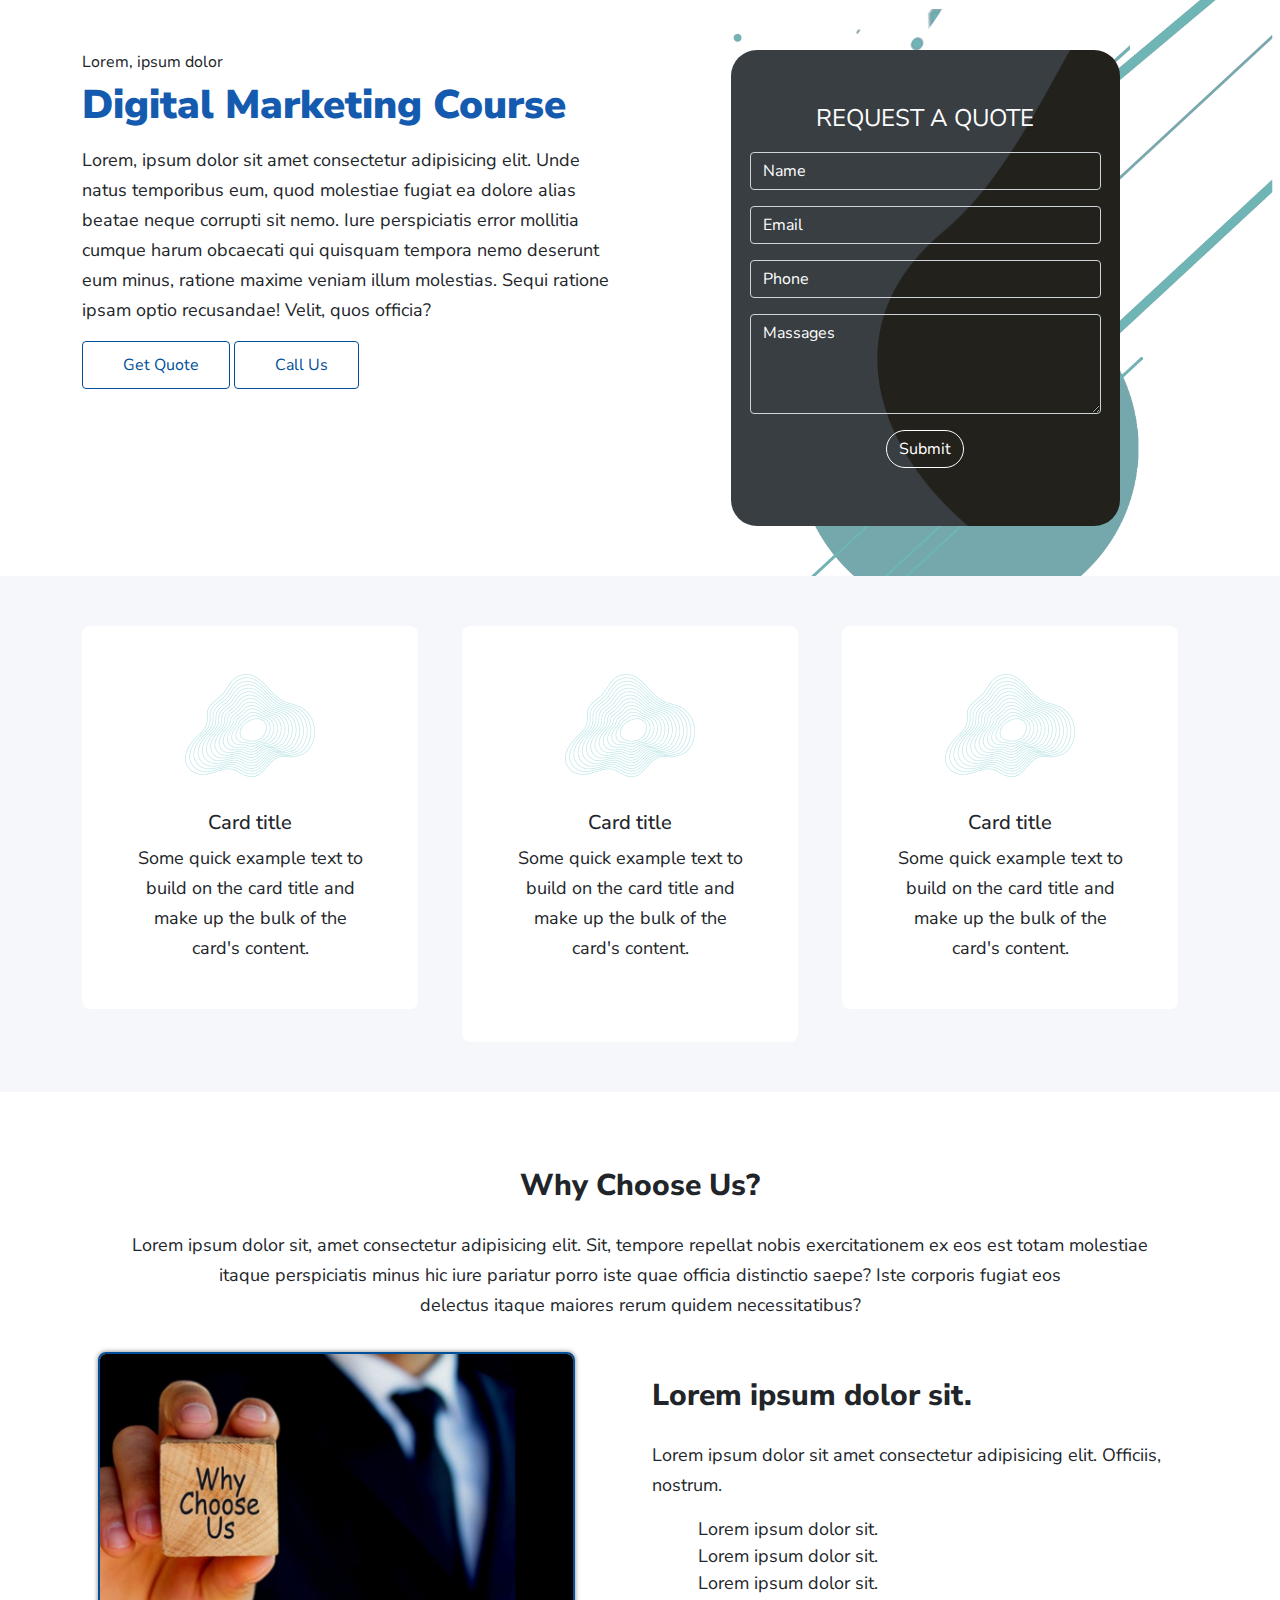
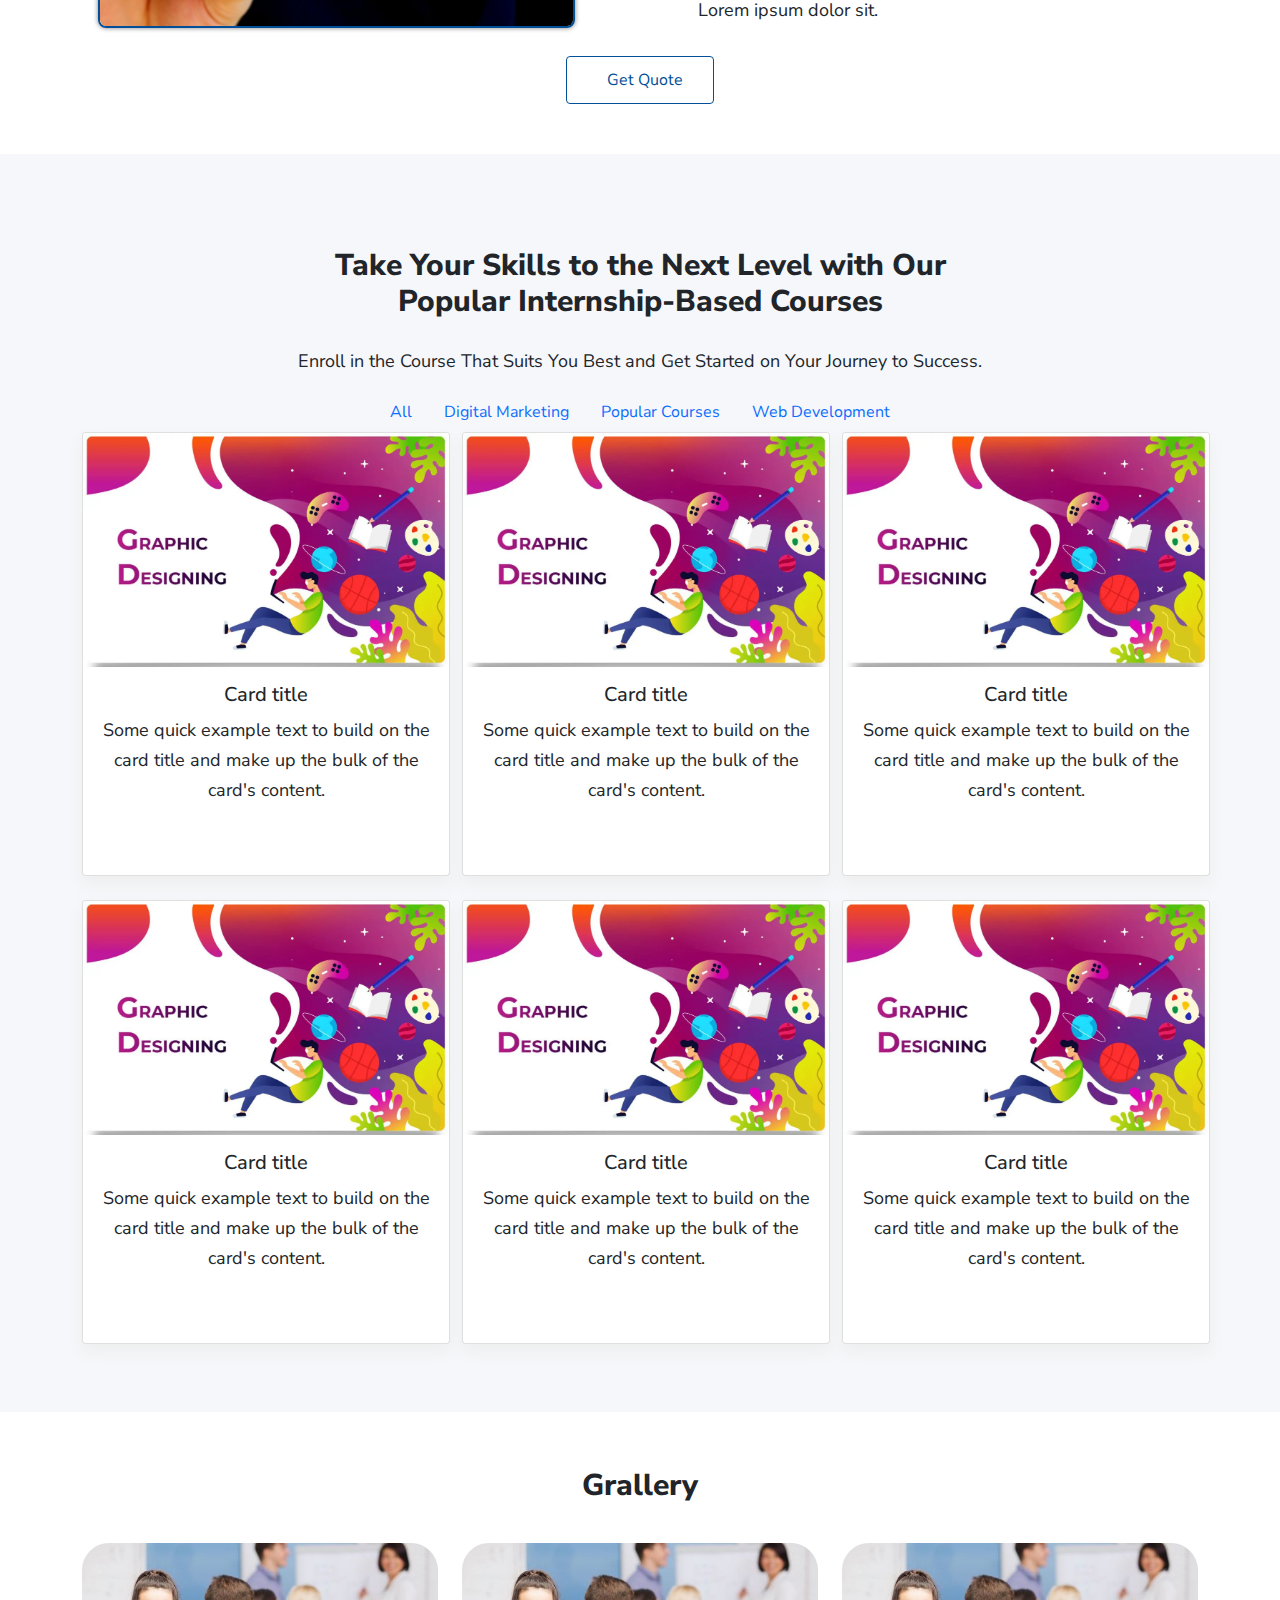
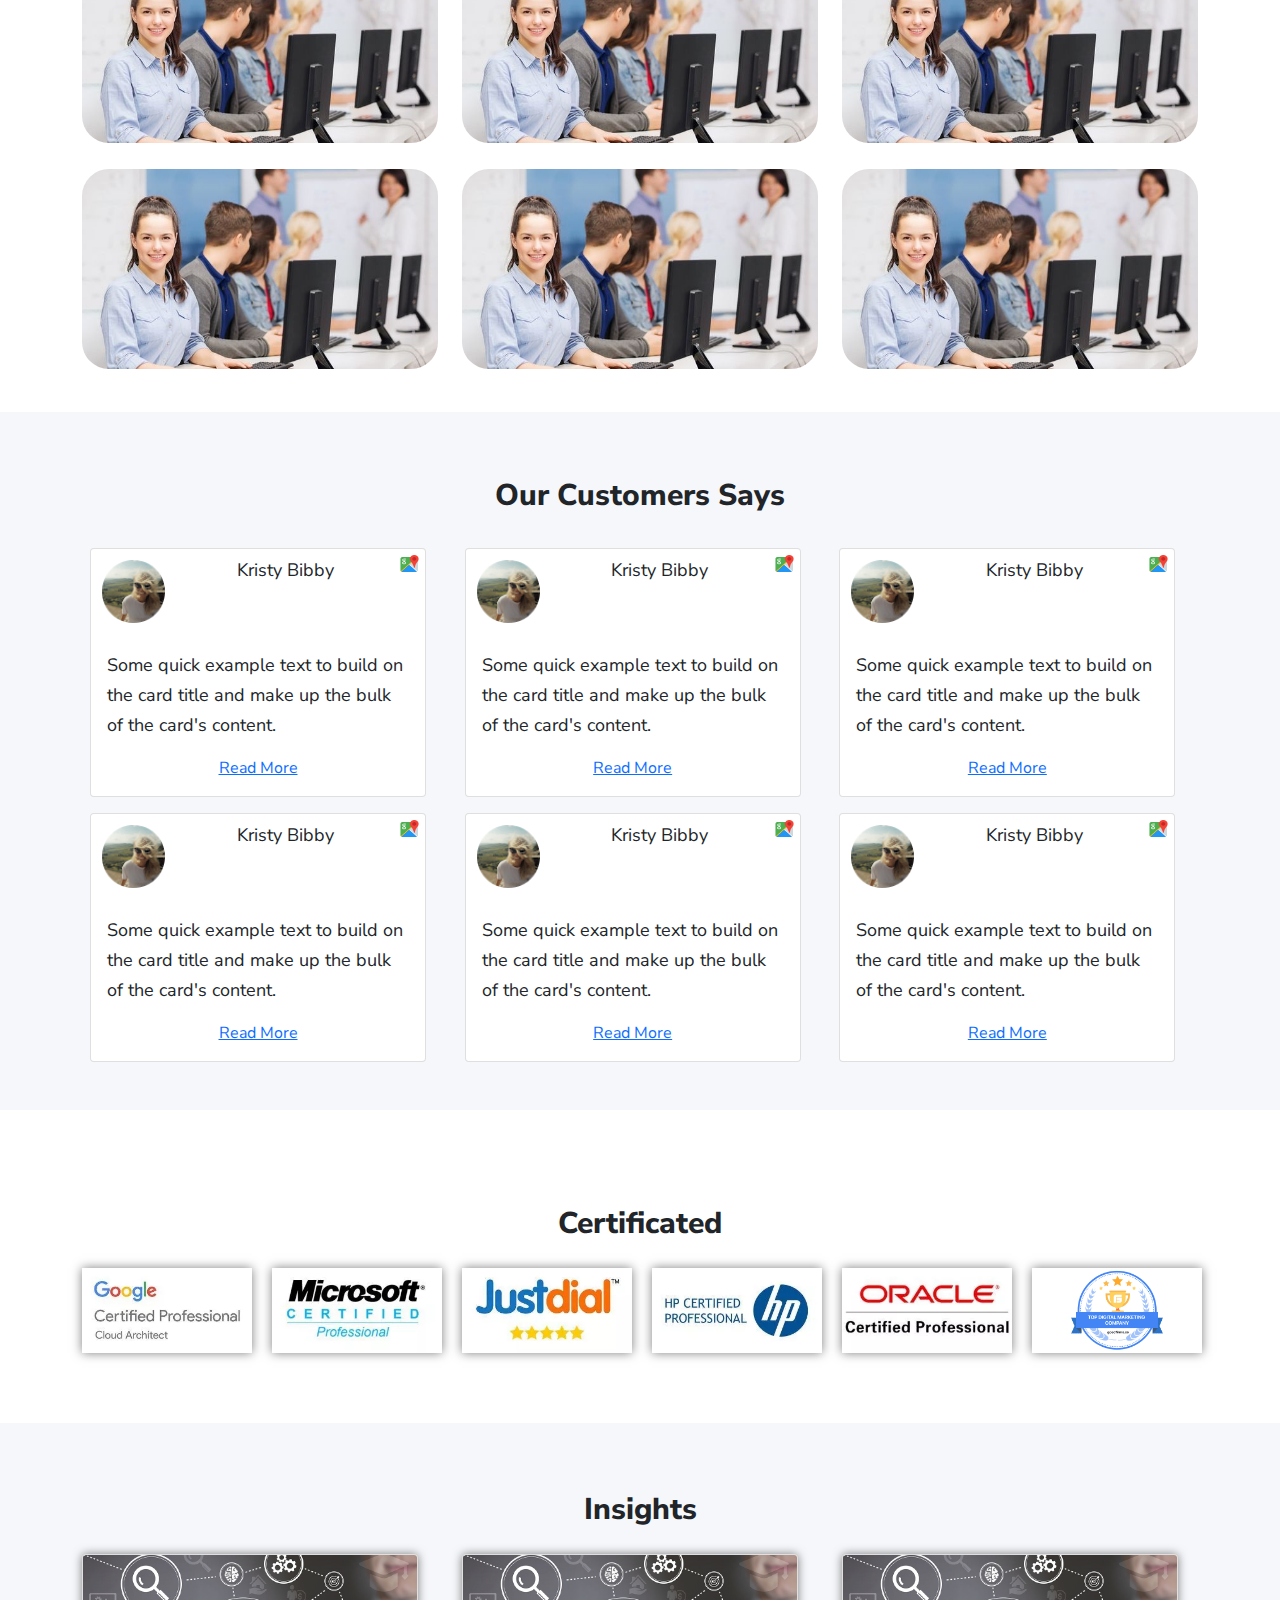
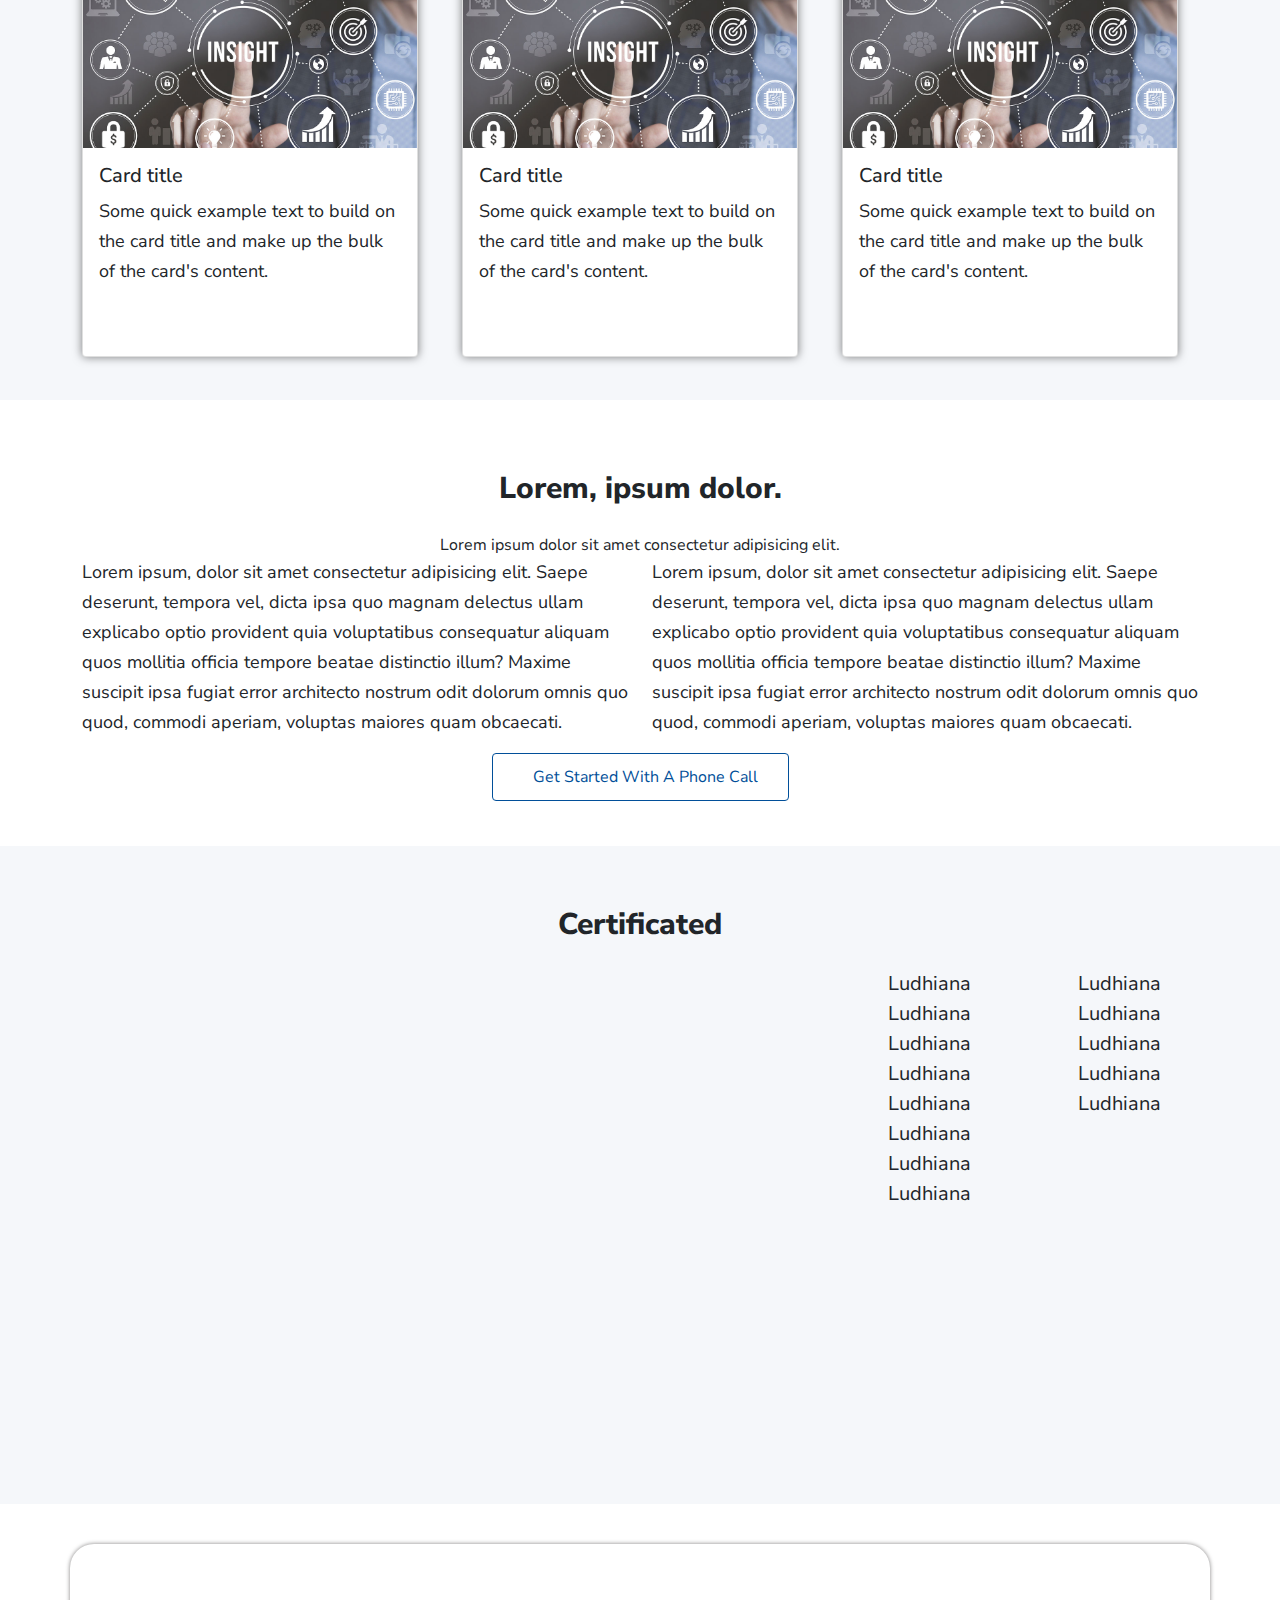
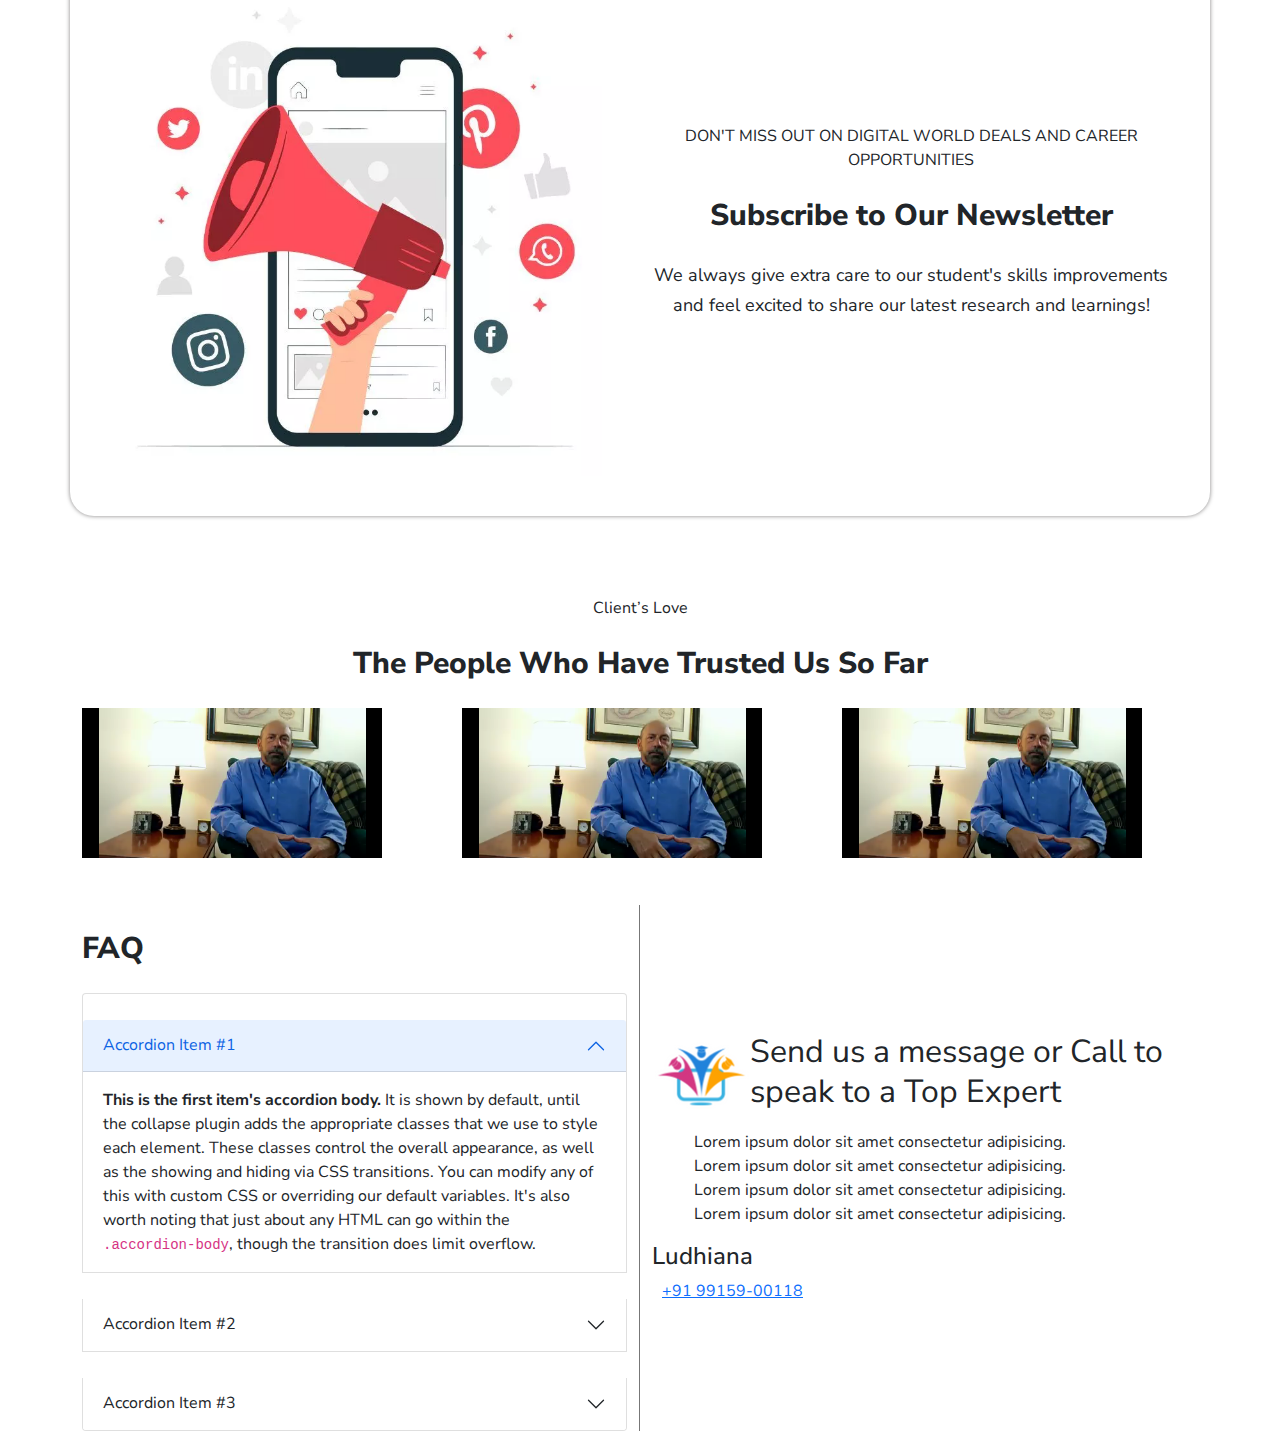
<file: Digital skill centre/index.html>
<!DOCTYPE html>
<html lang="en">
<head>
    <meta charset="UTF-8">
    <meta name="viewport" content="width=device-width, initial-scale=1.0">
    <title>Digital Marketing Course Ludhiana</title>
 <link rel="stylesheet" href="./css/bootstrap.min.css">
 <link rel="stylesheet" href="./css/style.css">
 <link rel="stylesheet" href="https://cdnjs.cloudflare.com/ajax/libs/font-awesome/6.4.0/css/all.min.css" integrity="sha512-iecdLmaskl7CVkqkXNQ/ZH/XLlvWZOJyj7Yy7tcenmpD1ypASozpmT/E0iPtmFIB46ZmdtAc9eNBvH0H/ZpiBw==" crossorigin="anonymous" referrerpolicy="no-referrer" />
</head>
<body>
    <!-----head section------>
    <section class="head-sec">
        <div class="container">
            <div class="row">
            <div class="col-md-6"><span>Lorem, ipsum dolor</span>
           <h1>Digital Marketing Course</h1>
        <p>Lorem, ipsum dolor sit amet consectetur adipisicing elit. Unde natus temporibus eum, quod molestiae fugiat ea dolore alias beatae neque corrupti sit nemo. Iure perspiciatis error mollitia cumque harum obcaecati qui quisquam tempora nemo deserunt eum minus, ratione maxime veniam illum molestias. Sequi ratione ipsam optio recusandae! Velit, quos officia?
        </p> 
        <button type="button" class="btn btn-outline-info"><i class="fa fa-book" aria-hidden="true"></i></i>Get Quote</button>
        <button type="button" class="btn btn-outline-info"><i class="fa fa-phone" aria-hidden="true"></i>Call Us</button></div>

            <div class="col-md-6">
                <form class="request-form">
                    <div class="row">
                            <legend class="text-center text-white">REQUEST A QUOTE</legend>
                        <div class="col-12 p-2">
                                <input class="form-control" type="text" placeholder="Name" aria-label="default input example">
                                </div>
                          <div class="col-12 p-2">
                              <input type="email" class="form-control" id="inputEmail3"  placeholder="Email">
                            </div>
                          <div class="col-12 p-2">
                                <input type="text" id="phone" class="form-control"   placeholder="Phone"data-mdb-input-mask="" />
                                </div>
                                  <div class="col-12 p-2">
                                      <textarea class="form-control" type="text" placeholder="Massages" aria-label="default input example" style="height: 100px"></textarea>
                                    </div>
                                <div class="p-2 text-center">

                    <button type="submit" class="btn btn-primary">Submit</button>
                </div>
                  </form>
                  
                </div>
            </div>
        </div>
    </section>
    <!-----head section end------>
<!----cards-------->
<section class="card-sec">
<div class="container">
    <div class="row ">
<div class="col-md-4"><div class="card card-view" style="width: 21rem;">
    <div class="card-back">  <i class="fa-solid fa-brain"></i></div>
        <div class="card-body">  <h5 class="card-title">Card title</h5>
          <p class="card-text">Some quick example text to build on the card title and make up the bulk of the card's content.</p>
        </div>
      </div></div>

      <div class="col-md-4"><div class="card card-view" style="width: 21rem; height: 26rem;">
            <div class="card-back">  <i class="fa-solid fa-brain"></i></div>
                <div class="card-body">
                        <h5 class="card-title">Card title</h5>
                  <p class="card-text">Some quick example text to build on the card title and make up the bulk of the card's content.</p>
                </div>
              </div></div>
              <div class="col-md-4"><div class="card card-view" style="width: 21rem;">
                    <div class="card-back">  <i class="fa-solid fa-brain"></i></div>
                        <div class="card-body">
                                <h5 class="card-title">Card title</h5>
                          <p class="card-text">Some quick example text to build on the card title and make up the bulk of the card's content.</p>
                        </div>
                      </div></div>
    </div>
    </div>
    </section>
<!----cards end-------->
<!----Why choose us-------->
<section class="mid-sec">
    <div class="text-center">
    <h2>Why Choose Us?</h2>
    <p>Lorem ipsum dolor sit, amet consectetur adipisicing elit. Sit, tempore repellat nobis exercitationem ex eos est totam molestiae<br> itaque perspiciatis minus hic iure pariatur porro iste quae officia distinctio saepe? Iste corporis fugiat eos <br>delectus itaque maiores rerum quidem necessitatibus?
    </p>
</div>
<div class="container">
    <div class="row p-3">
        <div class="col-md-6"><img src="./images/why-choose-us.jpg"></div>
        <div class="col-md-6">
            <h2>Lorem ipsum dolor sit.</h2>
            <p>Lorem ipsum dolor sit amet consectetur adipisicing elit. Officiis, nostrum.
            </p>
            <ul class="list-items">
        <li><i class="fa-solid fa-pen-fancy"></i> Lorem ipsum dolor sit.</li>
        <li><i class="fa-solid fa-pen-fancy"></i>Lorem ipsum dolor sit.</li>
        <li><i class="fa-solid fa-pen-fancy"></i>Lorem ipsum dolor sit.</li>
        <li><i class="fa-solid fa-pen-fancy"></i>Lorem ipsum dolor sit.</li>

            </ul>
        </div>
    </div>
    <div class="text-center">
            <button type="button" class="btn btn-outline-info"><i class="fa fa-book" aria-hidden="true"></i></i>Get Quote</button>
    </div>
  

</div>
</section>
<!----Why choose us end-------->
<!----Popular course -------->
<section class="pop-course">
    <div class="text-center">
        <h2>Take Your Skills to the Next Level with Our<br> Popular Internship-Based Courses</h2>
        <p>Enroll in the Course That Suits You Best and Get Started on Your Journey to Success.
        </p>
    </div>
    <div class="container">
        <div class="row">
            <div class="col-md-12">
                    <ul class="nav justify-content-center">
                            <li class="nav-item">
                              <a class="nav-link" href="#">All</a>
                            </li>
                            <li class="nav-item">
                              <a class="nav-link" href="#">Digital Marketing </a>
                            </li>
                            <li class="nav-item">
                              <a class="nav-link" href="#">Popular Courses </a>
                            </li>
                            <li class="nav-item">
                                    <a class="nav-link" href="#">Web Development </a>
                                  </li>
                          </ul>
            </div>
        </div>
        <div class="row">
            <div class="col-md-4"><div class="card pop-card" style="width: 23rem;">
                    <img src="./images/Graphic-designing-1024x655.webp" class="card-img-top" alt="...">
                    <div class="card-body">
                      <h5 class="card-title">Card title</h5>
                      <p class="card-text">Some quick example text to build on the card title and make up the bulk of the card's content.</p>
                      <a href="#" class="btn btn-primary">Go somewhere</a>
                    </div>
                  </div></div>
                  <div class="col-md-4"><div class="card pop-card" style="width: 23rem;">
                        <img src="./images/Graphic-designing-1024x655.webp" class="card-img-top" alt="...">
                        <div class="card-body">
                          <h5 class="card-title">Card title</h5>
                          <p class="card-text">Some quick example text to build on the card title and make up the bulk of the card's content.</p>
                          <a href="#" class="btn btn-primary">Go somewhere</a>
                        </div>
                      </div></div>
                      <div class="col-md-4"><div class="card pop-card" style="width: 23rem;">
                            <img src="./images/Graphic-designing-1024x655.webp" class="card-img-top" alt="...">
                            <div class="card-body">
                              <h5 class="card-title">Card title</h5>
                              <p class="card-text">Some quick example text to build on the card title and make up the bulk of the card's content.</p>
                              <a href="#" class="btn btn-primary">Go somewhere</a>
                            </div>
                          </div></div>
        </div>
        <div class="row mt-4">
          <div class="col-md-4"><div class="card pop-card" style="width: 23rem;">
                  <img src="./images/Graphic-designing-1024x655.webp" class="card-img-top" alt="...">
                  <div class="card-body">
                    <h5 class="card-title">Card title</h5>
                    <p class="card-text">Some quick example text to build on the card title and make up the bulk of the card's content.</p>
                    <a href="#" class="btn btn-primary">Go somewhere</a>
                  </div>
                </div></div>
                <div class="col-md-4"><div class="card pop-card" style="width: 23rem;">
                      <img src="./images/Graphic-designing-1024x655.webp" class="card-img-top" alt="...">
                      <div class="card-body">
                        <h5 class="card-title">Card title</h5>
                        <p class="card-text">Some quick example text to build on the card title and make up the bulk of the card's content.</p>
                        <a href="#" class="btn btn-primary">Go somewhere</a>
                      </div>
                    </div></div>
                    <div class="col-md-4"><div class="card pop-card" style="width: 23rem;">
                          <img src="./images/Graphic-designing-1024x655.webp" class="card-img-top" alt="...">
                          <div class="card-body">
                            <h5 class="card-title">Card title</h5>
                            <p class="card-text">Some quick example text to build on the card title and make up the bulk of the card's content.</p>
                            <a href="#" class="btn btn-primary">Go somewhere</a>
                          </div>
                        </div></div>
      </div>
    </div>
</section>
<!----Popular course end-------->
<!----Grallery -------->
<section class="grallery-sec">
    <div class="text-center">
        <h2>Grallery</h2></div>
        <div class="container">
        <div class="row">
            <div class="col-md-4"><img src="./images/grallery.jpg"></div>
            <div class="col-md-4"><img src="./images/grallery.jpg"></div>
            <div class="col-md-4"><img src="./images/grallery.jpg"></div>
            <div class="col-md-4"><img src="./images/grallery.jpg"></div>
            <div class="col-md-4"><img src="./images/grallery.jpg"></div>
            <div class="col-md-4"><img src="./images/grallery.jpg"></div>
        </div>
    </div>
    </div>
</section>
<!----Grallery end-------->
<!----Review section-------->
<section  class="review-sec">
        <div class="text-center">
                <h2>Our Customers Says</h2></div>
              <div class="container">
                <div class="row p-2">
                  <div class="col-md-4">
                    <div class="card" style="width: 21rem;">
                        <div class="card-review">
                    <img src="./images/Kristy-Bibby.png" class="card-img" alt="...">

                    <div>
                      <p>Kristy Bibby</p>
                    <i class="fa-solid fa-star"></i><i class="fa-solid fa-star"></i><i class="fa-solid fa-star"></i><i class="fa-solid fa-star"></i>
                    <i class="fa-solid fa-star"></i></div>
                    <img src="./images/google-maps-1.png" class="map-card">
                  </div>

                    <div class="card-body">
                      <p class="card-text text-start">Some quick example text to build on the card title and make up the bulk of the card's content.</p>
                      <a href="#">Read More</a>
                    </div>
                 </div>
                  </div>
                  <div class="col-md-4">   
                      <div class="card" style="width: 21rem;">
                      <div class="card-review">
                  <img src="./images/Kristy-Bibby.png" class="card-img" alt="...">

                  <div>
                    <p>Kristy Bibby</p>
                  <i class="fa-solid fa-star"></i><i class="fa-solid fa-star"></i><i class="fa-solid fa-star"></i><i class="fa-solid fa-star"></i>
                  <i class="fa-solid fa-star"></i></div>
                  <img src="./images/google-maps-1.png" class="map-card">
                </div>

                  <div class="card-body">
                    <p class="card-text text-start">Some quick example text to build on the card title and make up the bulk of the card's content.</p>
                    <a href="#">Read More</a>
                  </div>
               </div>
              </div>
                  <div class="col-md-4">    
                     <div class="card" style="width: 21rem;">
                      <div class="card-review">
                  <img src="./images/Kristy-Bibby.png" class="card-img" alt="...">

                  <div>
                    <p>Kristy Bibby</p>
                  <i class="fa-solid fa-star"></i><i class="fa-solid fa-star"></i><i class="fa-solid fa-star"></i><i class="fa-solid fa-star"></i>
                  <i class="fa-solid fa-star"></i></div>
                  <img src="./images/google-maps-1.png" class="map-card">
                </div>

                  <div class="card-body">
                    <p class="card-text text-start">Some quick example text to build on the card title and make up the bulk of the card's content.</p>
                    <a href="#">Read More</a>
                  </div>
               </div></div>
                </div>
                <div class="row p-2">
                    <div class="col-md-4">
                      <div class="card" style="width: 21rem;">
                          <div class="card-review">
                      <img src="./images/Kristy-Bibby.png" class="card-img" alt="...">
  
                      <div>
                        <p>Kristy Bibby</p>
                      <i class="fa-solid fa-star"></i><i class="fa-solid fa-star"></i><i class="fa-solid fa-star"></i><i class="fa-solid fa-star"></i>
                      <i class="fa-solid fa-star"></i></div>
                      <img src="./images/google-maps-1.png" class="map-card">
                    </div>
  
                      <div class="card-body">
                        <p class="card-text text-start">Some quick example text to build on the card title and make up the bulk of the card's content.</p>
                        <a href="#">Read More</a>
                      </div>
                   </div>
                    </div>
                    <div class="col-md-4">   
                        <div class="card" style="width: 21rem;">
                        <div class="card-review">
                    <img src="./images/Kristy-Bibby.png" class="card-img" alt="...">
  
                    <div>
                      <p>Kristy Bibby</p>
                    <i class="fa-solid fa-star"></i><i class="fa-solid fa-star"></i><i class="fa-solid fa-star"></i><i class="fa-solid fa-star"></i>
                    <i class="fa-solid fa-star"></i></div>
                    <img src="./images/google-maps-1.png" class="map-card">
                  </div>
  
                    <div class="card-body">
                      <p class="card-text text-start">Some quick example text to build on the card title and make up the bulk of the card's content.</p>
                      <a href="#">Read More</a>
                    </div>
                 </div>
                </div>
                    <div class="col-md-4">    
                       <div class="card" style="width: 21rem;">
                        <div class="card-review">
                    <img src="./images/Kristy-Bibby.png" class="card-img" alt="...">
  
                    <div>
                      <p>Kristy Bibby</p>
                    <i class="fa-solid fa-star"></i><i class="fa-solid fa-star"></i><i class="fa-solid fa-star"></i><i class="fa-solid fa-star"></i>
                    <i class="fa-solid fa-star"></i></div>
                    <img src="./images/google-maps-1.png" class="map-card">
                  </div>
  
                    <div class="card-body">
                      <p class="card-text text-start">Some quick example text to build on the card title and make up the bulk of the card's content.</p>
                      <a href="#">Read More</a>
                    </div>
                 </div></div>
                  </div>
              </div>
              
              </div>
</section>
<!----Review section end------->
<!-----------Certified -->
<section class="certi-sec">
    <div class="text-center">
        <h2>Certificated</h2></div>
<div class="container">
  <div class="row">
    <div class="col-md-2 "><img src="./images/google-300x150.webp"></div>
    <div class="col-md-2 "><img src="./images/microsoft-logo-300x150.webp"></div>
    <div class="col-md-2 "><img src="./images/justdial-300x150.webp"></div>
    <div class="col-md-2 "><img src="./images/hp-300x150.webp"></div>
    <div class="col-md-2 "><img src="./images/oracle-300x150.webp"></div>
    <div class="col-md-2 "><img src="./images/Digital-mark-company-300x150.png"></div>
  </div>
</div>
</section>
<!-------------Certified end-->
<!------insights------>
<section class="insights-sec">
    <div class="text-center">
        <h2>Insights</h2></div>
  <div class="container">
    <div class="row">
      <div class="col-md-4"><div class="card card-insight" style="width: 21rem;">
          <img src="./images/insights.jpg" class="card-img-top" alt="...">
          <div class="card-body text-start">
            <h5 class="card-title">Card title</h5>
            <p class="card-text">Some quick example text to build on the card title and make up the bulk of the card's content.</p>
            <a href="#" class="btn btn-primary">Go somewhere</a>
          </div>
        </div> </div>
      <div class="col-md-4"><div class="card card-insight" style="width: 21rem;">
          <img src="./images/insights.jpg" class="card-img-top" alt="...">
          <div class="card-body text-start">
            <h5 class="card-title">Card title</h5>
            <p class="card-text">Some quick example text to build on the card title and make up the bulk of the card's content.</p>
            <a href="#" class="btn btn-primary">Go somewhere</a>
          </div>
        </div></div>
      <div class="col-md-4"><div class="card card-insight" style="width: 21rem;">
          <img src="./images/insights.jpg" class="card-img-top" alt="...">
          <div class="card-body text-start">
            <h5 class="card-title">Card title</h5>
            <p class="card-text">Some quick example text to build on the card title and make up the bulk of the card's content.</p>
            <a href="#" class="btn btn-primary">Go somewhere</a>
          </div>
        </div></div>
    </div>
  </div>
</section>
<!------insights end------>
<!----------article-->
<section class="article">
  <div class="highlight text-center">
    <h2>Lorem, ipsum dolor.</h2>
    <span>Lorem ipsum dolor sit amet consectetur adipisicing elit.</span></div>
    <div class="container">
    <div class="row">
      <div class="col-md-6"><p>Lorem ipsum, dolor sit amet consectetur adipisicing elit. Saepe deserunt, tempora vel, dicta ipsa quo magnam delectus ullam explicabo optio provident quia voluptatibus consequatur aliquam quos mollitia officia tempore beatae distinctio illum? Maxime suscipit ipsa fugiat error architecto nostrum odit dolorum omnis quo quod, commodi aperiam, voluptas maiores quam obcaecati.</p></div>
      <div class="col-md-6"><p>Lorem ipsum, dolor sit amet consectetur adipisicing elit. Saepe deserunt, tempora vel, dicta ipsa quo magnam delectus ullam explicabo optio provident quia voluptatibus consequatur aliquam quos mollitia officia tempore beatae distinctio illum? Maxime suscipit ipsa fugiat error architecto nostrum odit dolorum omnis quo quod, commodi aperiam, voluptas maiores quam obcaecati.</p></div>
      <div class="text-center">
          <button type="button" class="btn btn-outline-info"><i class="fa fa-book" aria-hidden="true"></i>Get Started With A Phone Call</button>
  </div>

    </div>
  </div>
</section>
<!----------article end-->
<!-----------location section-->

<section class="location-sec">
    <div class="text-center">
        <h2>Certificated</h2></div>
        <div class="container">
          <div class="row">
            <div class="col-md-8"><div id="map-container-google-1" class="z-depth-1-half map-container" style="height: 500px">
                <iframe src="https://www.google.com/maps/embed?pb=!1m23!1m12!1m3!1d109597.25652708717!2d75.78889418978584!3d30.861075249581564!2m3!1f0!2f0!3f0!3m2!1i1024!2i768!4f13.1!4m8!3e6!4m0!4m5!1s0x391a8334568864ef%3A0xb9f60a94031621f1!2s3rd%20Floor%2C%20PC%20Tower%20Opposite%20GNE%20College%2C%20Gill%20Rd%2C%20Ludhiana%2C%20Punjab%20141006!3m2!1d30.8610941!2d75.8589344!5e0!3m2!1sen!2sin!4v1689333695410!5m2!1sen!2sin" width="600" height="450" style="border:0;" allowfullscreen="" loading="lazy" referrerpolicy="no-referrer-when-downgrade"></iframe>
                
          </div>
        </div>
          <div class="col-md-2">
            <ul>
              <li><i class="fa-solid fa-location-dot"></i>Ludhiana</li>
              <li><i class="fa-solid fa-location-dot"></i>Ludhiana</li>
              <li><i class="fa-solid fa-location-dot"></i>Ludhiana</li>
              <li><i class="fa-solid fa-location-dot"></i>Ludhiana</li>
              <li><i class="fa-solid fa-location-dot"></i>Ludhiana</li>
              <li><i class="fa-solid fa-location-dot"></i>Ludhiana</li>
              <li><i class="fa-solid fa-location-dot"></i>Ludhiana</li>
              <li><i class="fa-solid fa-location-dot"></i>Ludhiana</li>

          </ul>
          </div>
          <div class="col-md-2">
              <ul>
                  <li><i class="fa-solid fa-location-dot"></i>Ludhiana</li>
                  <li><i class="fa-solid fa-location-dot"></i>Ludhiana</li>
                  <li><i class="fa-solid fa-location-dot"></i>Ludhiana</li>
                  <li><i class="fa-solid fa-location-dot"></i>Ludhiana</li>
                  <li><i class="fa-solid fa-location-dot"></i>Ludhiana</li>
             
                  
              </ul>
          </div>

       </div>
       </div>

</section>
<!-----------location section end-->
<!---------------Subscribe section -->
<section class="head-sub ">
<div class="container sub-sec">
  <div class="row align-items-center">
    <div class="col-md-6"><img src="./images/sub-picture.webp"></div>
    <div class="col-md-6 text-center"><span>DON'T MISS OUT ON DIGITAL WORLD DEALS AND CAREER OPPORTUNITIES</span>
    <h2>Subscribe to Our Newsletter</h2>
<p>We always give extra care to our student's skills improvements and feel excited to share our latest research and learnings!</p></div>
  </div>
</div>
</section>
<!---------------Subscribe section end-->


<!------------video section-->
<section class="vid-sec">
    <div class="text-center">
      <span>Client’s Love</span>
        <h2>The People Who Have Trusted Us So Far</h2></div>
<div class="container">
  <div class="row">
    <div class="col-md-4"><div class="embed-responsive embed-responsive-16by9">
        <iframe class="embed-responsive-item" src="./images/video1.mp4" allowfullscreen></iframe>
      </div></div>
      <div class="col-md-4"><div class="embed-responsive embed-responsive-16by9">
          <iframe class="embed-responsive-item" src="./images/video1.mp4" allowfullscreen></iframe>
        </div></div>
        <div class="col-md-4"><div class="embed-responsive embed-responsive-16by9">
            <iframe class="embed-responsive-item" src="./images/video1.mp4" allowfullscreen></iframe>
          </div></div>
  </div>
</div>
</section>
<!------------video section end----->
<!---------------last section -->
<section class="last-sec">
  <div class="container">
    <div class="row align-items-center">
      <div class="col-md-6 line">
        <h2>FAQ</h2>
        <div class="accordion" id="accordionExample">
          <div class="accordion-item">
            <h2 class="accordion-header" id="headingOne">
              <button class="accordion-button" type="button" data-bs-toggle="collapse" data-bs-target="#collapseOne" aria-expanded="true" aria-controls="collapseOne">
                Accordion Item #1
              </button>
            </h2>
            <div id="collapseOne" class="accordion-collapse collapse show" aria-labelledby="headingOne" data-bs-parent="#accordionExample">
              <div class="accordion-body">
                <strong>This is the first item's accordion body.</strong> It is shown by default, until the collapse plugin adds the appropriate classes that we use to style each element. These classes control the overall appearance, as well as the showing and hiding via CSS transitions. You can modify any of this with custom CSS or overriding our default variables. It's also worth noting that just about any HTML can go within the <code>.accordion-body</code>, though the transition does limit overflow.
              </div>
            </div>
          </div>
          <div class="accordion-item">
            <h2 class="accordion-header" id="headingTwo">
              <button class="accordion-button collapsed" type="button" data-bs-toggle="collapse" data-bs-target="#collapseTwo" aria-expanded="false" aria-controls="collapseTwo">
                Accordion Item #2
              </button>
            </h2>
            <div id="collapseTwo" class="accordion-collapse collapse" aria-labelledby="headingTwo" data-bs-parent="#accordionExample">
              <div class="accordion-body">
                <strong>This is the second item's accordion body.</strong> It is hidden by default, until the collapse plugin adds the appropriate classes that we use to style each element. These classes control the overall appearance, as well as the showing and hiding via CSS transitions. You can modify any of this with custom CSS or overriding our default variables. It's also worth noting that just about any HTML can go within the <code>.accordion-body</code>, though the transition does limit overflow.
              </div>
            </div>
          </div>
          <div class="accordion-item">
            <h2 class="accordion-header" id="headingThree">
              <button class="accordion-button collapsed" type="button" data-bs-toggle="collapse" data-bs-target="#collapseThree" aria-expanded="false" aria-controls="collapseThree">
                Accordion Item #3
              </button>
            </h2>
            <div id="collapseThree" class="accordion-collapse collapse" aria-labelledby="headingThree" data-bs-parent="#accordionExample">
              <div class="accordion-body">
                <strong>This is the third item's accordion body.</strong> It is hidden by default, until the collapse plugin adds the appropriate classes that we use to style each element. These classes control the overall appearance, as well as the showing and hiding via CSS transitions. You can modify any of this with custom CSS or overriding our default variables. It's also worth noting that just about any HTML can go within the <code>.accordion-body</code>, though the transition does limit overflow.
              </div>
            </div>
          </div>
        </div>
      </div>
      <div class="col-md-6">
        <div class="img-txt">
          <img src="./images/logo1.png">
          <p>Send us a message or Call to speak to a Top Expert</p>
        </div>
        <ul>
            <li><i class="fa-solid fa-circle-check"></i> Lorem ipsum dolor sit amet consectetur adipisicing.</li>
            <li><i class="fa-solid fa-circle-check"></i> Lorem ipsum dolor sit amet consectetur adipisicing.</li>
            <li><i class="fa-solid fa-circle-check"></i> Lorem ipsum dolor sit amet consectetur adipisicing.</li>
            <li><i class="fa-solid fa-circle-check"></i> Lorem ipsum dolor sit amet consectetur adipisicing.</li>
        </ul>
        <h4>Ludhiana</h4>
        <a href="#"><i class="fa-solid fa-phone"></i> +91 99159-00118</a>
      </div>
    </div>
  </div>
</section>
<!---------------last section end-->















<!-----Java Script--------->
<script src="./js/bootstrap.bundle.js"></script>
<!-----Java Script end--------->

</body>
</html>
</file>
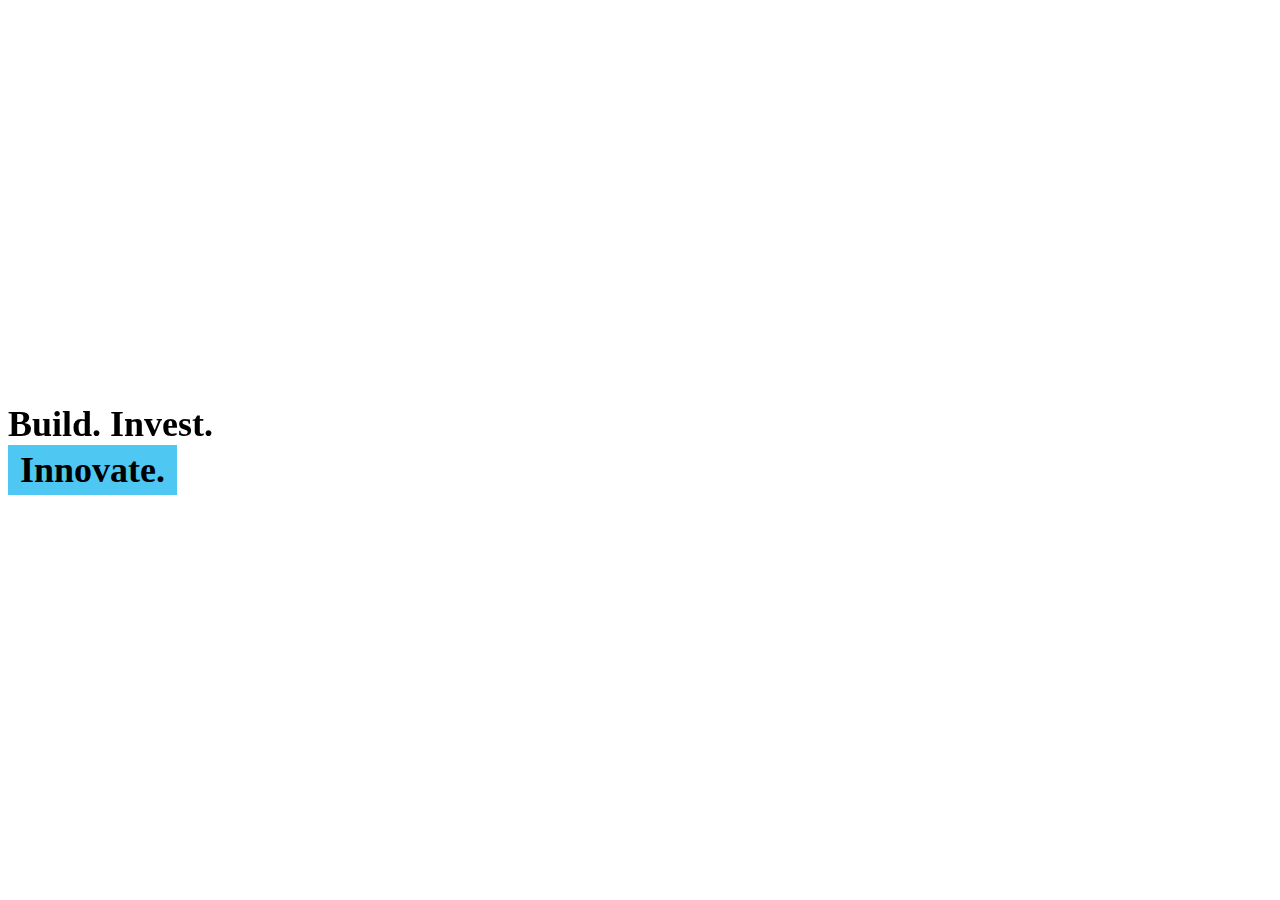
<file: Digital skill centre/css/animation.html>
<!DOCTYPE html>
<html lang="en">
<head>
    <meta charset="UTF-8">
    <meta name="viewport" content="width=device-width, initial-scale=1.0">
    <meta http-equiv="X-UA-Compatible" content="ie=edge">
    <title>Document</title>
    <style>


#word{
  font-size:36px;
  font-weight:bold;
  padding-top:200px;  
  position:fixed;
  width:100%;
  bottom:45%;
  display:block;
}

#flip {
  height:50px;
  overflow:hidden;
}

#flip > div > div {
  padding:4px 12px;
  height:130px;
  margin-bottom:45px;
  display:inline-block;
}

#flip div:first-child {
  animation: show 5s linear infinite;
}

#flip div div {
  background:#42c58a;
}
#flip div:first-child div {
  background:#4ec7f3;
}
#flip div:last-child div {
  background:#DC143C;
}

@keyframes show {
  0% {margin-top:-270px;}
  5% {margin-top:-180px;}
  33% {margin-top:-180px;}
  38% {margin-top:-90px;}
  66% {margin-top:-90px;}
  71% {margin-top:0px;}
  99.99% {margin-top:0px;}
  100% {margin-top:-270px;}
}

</style>
</head>
<body>
        <div id=word>
                Build. Invest.
                <div id=flip>
                  <div><div>Innovate.</div></div>
                  <div><div>Succeed.</div></div>
                    
            
    
</body>
</html>
</file>
<file: Digital skill centre/css/style.css>
@import url('https://fonts.googleapis.com/css2?family=Nunito+Sans&display=swap');
body{
    font-family: 'Nunito Sans', sans-serif;
}

p{
    line-height: 30px;
    font-size:18px;
}
ul{
    list-style: none;
}
i{
    margin-right:10px
}
h2{
    font-size: 30px;
    font-weight: 800;
    margin: 26px 0;
}
.head-sec{
    background: url('../images/header-banner.png');
    background-size: contain;
    background-repeat: no-repeat;
    padding: 50px 0;
    background-position: center right;
}
.head-sec h1{
    color: #145BB0;
    font-weight: 900;
    line-height: 63px;
    font-size:40px  
}
.request-form{
    background-image: url(../images/image123.png);
    background-position: center right;
    background-repeat: no-repeat;
    background-color: #383E42;
    width: 389px;
    margin: auto;
    padding: 50px 23px;

    border-radius: 26px
} 
.form-control{
    background: none;
    color: #fff;

}
.form-control::placeholder{
    color:#fff;

}.form-control:focus{
    background: none;
   box-shadow: none;
   border-color:#fff;
    color: #fff    
}
.btn-primary:hover{
    background: none;
    border-color:#fff;
}

.btn-primary{
    background: none;
    border-color: #fff;
    border-radius: 34px;
}
     .btn-primary:focus {
    color: #fff;
    background  : none;
    border-color: #fff;
    box-shadow: none;
}
.btn-outline-info{
   
    color: #014f99;
    border-color: #014f99;
    padding:11px 30px;

}
.btn-outline-info:hover{
    color: #fff;
    background-color: #014f99;
    border-color: #014f99;
}
.card-sec{
    background: #f5f7fa;
    padding: 50px 0;
}
.card{
    text-align: center;
  
}
.card-view{
    padding:30px;
    border-radius: 8px; 
    transition: var(--transition);
    border:none
}
.card-view:hover{
    box-shadow:1px 8px 16px 0px rgb(146 184 255 / 20%);
    transform: translateY(-10px);
}
.card-back{
    background: url('../images/icon-shape.png');
    background-repeat: no-repeat;
    height: 107px;
    background-position: center;
    margin: 16px;
}
.card-sec i{
    font-size: 55px;
    padding: 26px;
}
.mid-sec{

    padding: 50px 0;
}

.mid-sec img{
    width: 90%;
    box-shadow: 0px 0px 5px 0px rgb(0 0 0 / 50%);
    border-radius: 8px;
    border-style: solid;
    border-width:2px;
    border-color:#014f99;
}
.list-items {
    font-size: 18px
}
.list-items i {
    margin-right: 14px;
}
.list-items :hover{
    color:#014f99;;

}
.pop-course{
    background:#f5f7fa;
    padding: 68px 0;
}

.pop-card{
    box-shadow: 0 8px 16px 0 #eee;
}

.grallery-sec img{
    width: 100%;
    margin: 13px 0;
    border-radius: 27px;
}
.card-img {
    width: 63px;
    margin: 5px;
}
.head-sub {
    padding:40px 0

}
.card-review{
text-align: left;
display: flex;
justify-content: space-between;
padding: 6px;
}
.review-sec{
    background: #f5f7fa;
    padding: 40px 0;
}
.certi-sec{
    padding: 70px 0;
}
.location-sec{
    padding: 35px 0;
 background: #f5f7fa
}


.map-card{
    width: 19px;
    height: 17px;
}
.certi-sec img{
    width: 170px;
    box-shadow: 0px 0px 10px 0px rgb(0 0 0 / 50%)
}
.card-insight{
    box-shadow: 0px 0px 10px 0px rgb(0 0 0 / 50%)
}
.insights-sec{
    padding: 43px 0;
    background: #f5f7fa
}
.article{
    padding: 45px 0;
}
.location-sec ul{
 
    font-size: 20px;
}

.location-sec i{
    margin-right: 14px;
    font-size: 20px;

}
.sub-sec{
   box-shadow: 0px 0px 4px 0px rgb(10 5 5 / 50%);
    border-radius: 24px;
    padding: 40px;
}
.grallery-sec{
    padding:30px 0;
}

.sub-sec img{
    width: 492px;

}  
.vid-sec{
    padding: 40px 0;
}
.img-txt{
    display: flex;
}
.img-txt img{
    border-radius: 35px;
}
.img-txt p{
    font-size:32px;
    line-height: 40px;
}   
.line{
    border-right: 1px solid #777777;
}
.accordion-item{
    border-bottom: 1px solid rgba(0,0,0,.125);
    border-top: 1px solid rgba(0,0,0,.125);
}
</file>
